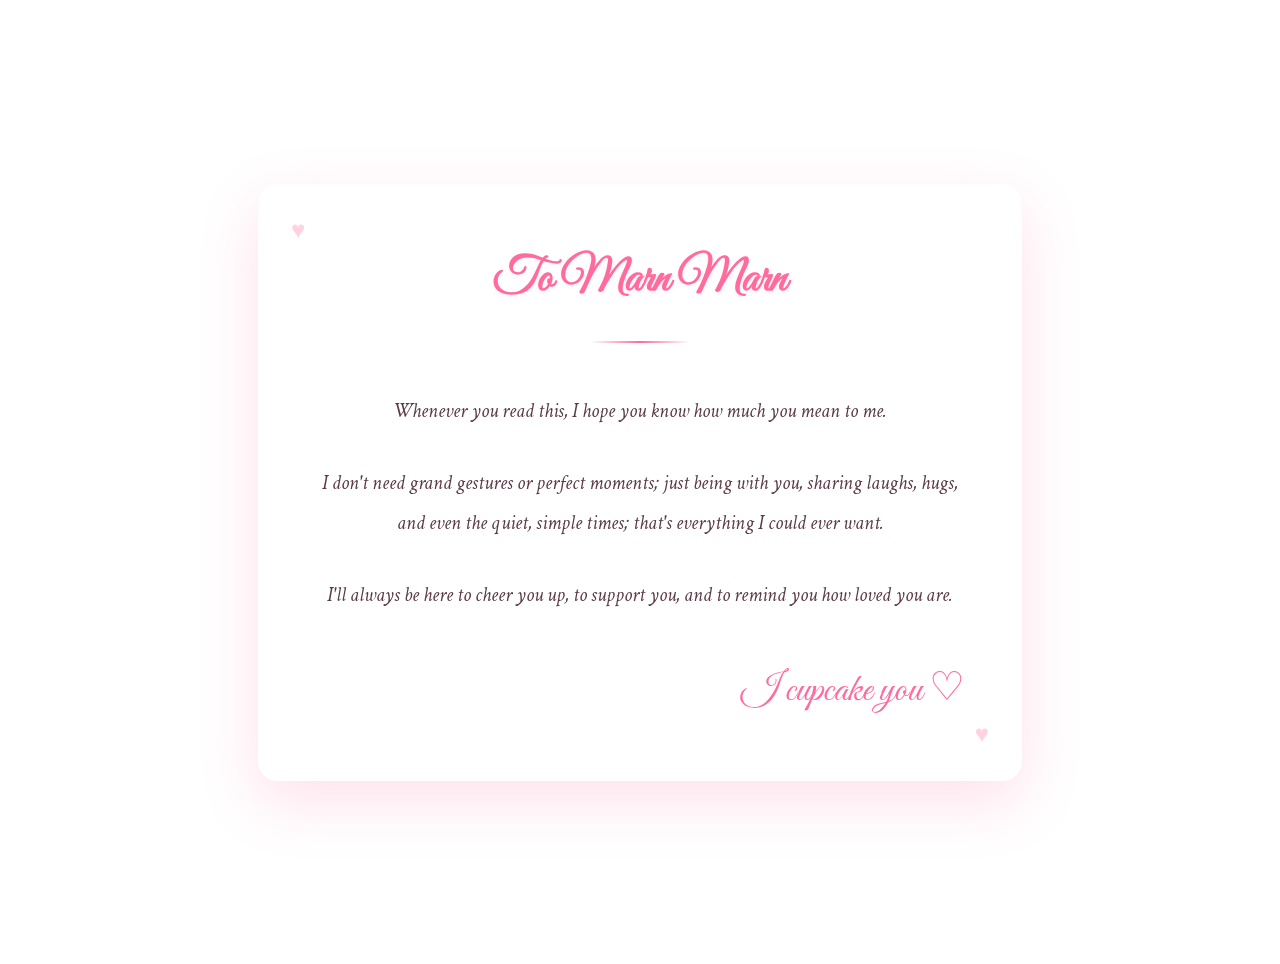
<file: sections/love-letter/love-letter.html>
<!DOCTYPE html>
<html>
<head>
<meta charset="UTF-8">
<meta name="viewport" content="width=device-width, initial-scale=1.0">
<link href="https://fonts.googleapis.com/css2?family=Great+Vibes&family=Crimson+Text:ital,wght@0,400;0,600;1,400&display=swap" rel="stylesheet">
<style>

  /* Hide scrollbar but allow scrolling */
  html {
    scrollbar-width: none; /* Firefox */
    -ms-overflow-style: none; /* IE and Edge */
  }

  html::-webkit-scrollbar {
    display: none; /* Chrome, Safari, Opera */
  }

  body {
    scrollbar-width: none; /* Firefox */
    -ms-overflow-style: none; /* IE and Edge */
  }

  body::-webkit-scrollbar {
    display: none; /* Chrome, Safari, Opera */
  }
  body {
    margin: 0;
    background: transparent;
    display: flex;
    justify-content: center;
    align-items: center;
    min-height: 100vh;
    padding: 2rem;
  }

  .letter-container {
    max-width: 650px;
    width: 100%;
    background: rgba(255, 255, 255, 0.85);
    backdrop-filter: blur(15px);
    border-radius: 20px;
    padding: 4rem 3.5rem;
    box-shadow: 0 20px 60px rgba(255, 107, 157, 0.2);
    border: 1px solid rgba(255, 255, 255, 0.9);
    position: relative;
    animation: fadeIn 1.2s ease-in-out;
  }

  @keyframes fadeIn {
    from {
      opacity: 0;
      transform: translateY(20px);
    }
    to {
      opacity: 1;
      transform: translateY(0);
    }
  }

  /* Decorative corner elements */
  .letter-container::before,
  .letter-container::after {
    content: '♥';
    position: absolute;
    font-size: 1.5rem;
    color: rgba(255, 107, 157, 0.3);
  }

  .letter-container::before {
    top: 2rem;
    left: 2rem;
  }

  .letter-container::after {
    bottom: 2rem;
    right: 2rem;
  }

  .letter-header {
    text-align: center;
    margin-bottom: 3rem;
  }

  .to-my-love {
    font-family: 'Great Vibes', cursive;
    font-size: 3rem;
    color: #ff6b9d;
    margin: 0;
    text-shadow: 0 2px 4px rgba(255, 107, 157, 0.1);
    animation: fadeIn 1.5s ease-in-out 0.3s backwards;
  }

  .letter-body {
    font-family: 'Crimson Text', serif;
    font-size: 1.25rem;
    line-height: 2;
    color: #5a3a47;
    text-align: center;
    animation: fadeIn 1.5s ease-in-out 0.6s backwards;
  }

  .letter-body p {
    margin-bottom: 2rem;
    animation: fadeIn 1.5s ease-in-out backwards;
  }

  .letter-body p:nth-child(1) {
    animation-delay: 0.8s;
    font-style: italic;
  }

  .letter-body p:nth-child(2) {
    animation-delay: 1s;
    font-style: italic;
  }

  .letter-body p:nth-child(3) {
    animation-delay: 1.2s;
    font-style: italic;
  }

  .signature {
    font-family: 'Great Vibes', cursive;
    font-size: 2.5rem;
    color: #ff6b9d;
    text-align: right;
    margin-top: 3rem;
    animation: fadeIn 1.5s ease-in-out 1.5s backwards;
  }

  /* Decorative divider */
  .divider {
    width: 100px;
    height: 2px;
    background: linear-gradient(90deg, transparent, #ff6b9d, transparent);
    margin: 2rem auto;
    animation: fadeIn 1.5s ease-in-out 0.5s backwards;
  }

  /* Mobile responsive */
  @media (max-width: 768px) {
    .letter-container {
      padding: 3rem 2rem;
    }

    .to-my-love {
      font-size: 2.5rem;
    }

    .letter-body {
      font-size: 1.1rem;
      line-height: 1.8;
    }

    .signature {
      font-size: 2rem;
    }
  }

  @media (max-width: 480px) {
    body {
      padding: 1rem;
    }

    .letter-container {
      padding: 2.5rem 1.5rem;
    }

    .to-my-love {
      font-size: 2rem;
    }

    .letter-body {
      font-size: 1rem;
      line-height: 1.7;
    }

    .signature {
      font-size: 1.8rem;
    }
  }
</style>
</head>
<body>

<div class="letter-container">
  <div class="letter-header">
    <h1 class="to-my-love">To Marn Marn</h1>
    <div class="divider"></div>
  </div>

  <div class="letter-body">
    <p>
      Whenever you read this, I hope you know how much you mean to me.
    </p>

    <p>
      I don't need grand gestures or perfect moments; just being with you, sharing laughs, hugs, and even the quiet, simple times; that's everything I could ever want.
    </p>

    <p>
      I'll always be here to cheer you up, to support you, and to remind you how loved you are.
    </p>
  </div>

  <div class="signature">
    I cupcake you ♡
  </div>
</div>

</body>
</html>
</file>
